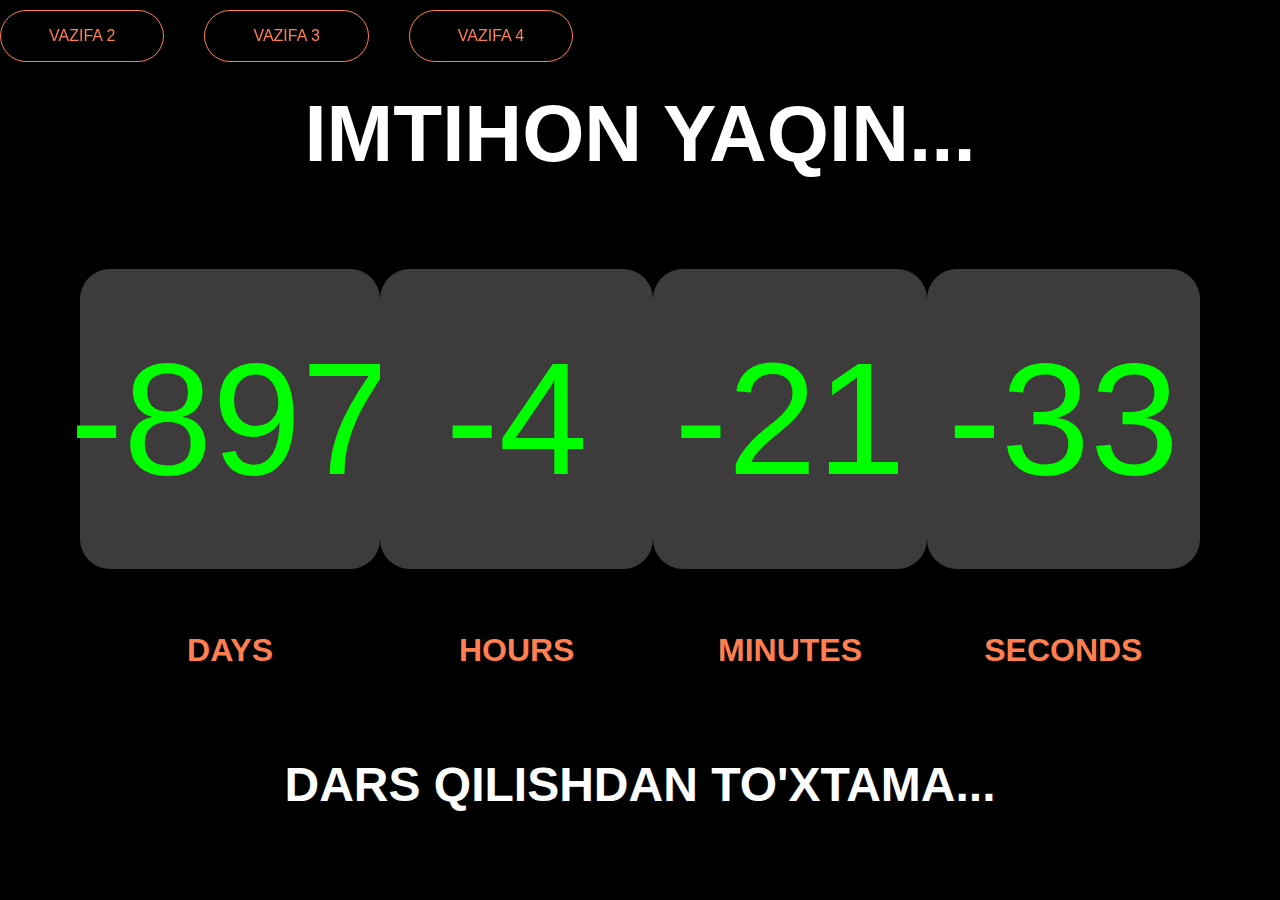
<file: index.html>
<!DOCTYPE html>
<html lang="en">

<head>
  <meta charset="UTF-8">
  <meta name="viewport" content="width=device-width, initial-scale=1.0">
  <link rel="stylesheet" href="styles/css/minified/main.min.css">
  <title>Document</title>
</head>

<body>
  <div class="container">
    <div class="links"><a href="pages/vazifa2.html">vazifa 2</a>
      <a href="pages/vazifa3.html">vazifa 3</a>
      <a href="pages/vazifa4.html">vazifa 4</a>
    </div>
    <h1 class="title">imtihon yaqin...</h1>
    <div class="counter">
      <div class="count-item">
        <div class="box">
          <p class="day">07</p>
        </div>
        <span>days</span>
      </div>
      <div class="count-item">
        <div class="box">
          <p class="hour">07</p>
        </div>
        <span>hours</span>
      </div>
      <div class="count-item">
        <div class="box">
          <p class="minute">07</p>
        </div>
        <span>minutes</span>
      </div>
      <div class="count-item">
        <div class="box">
          <p class="second">07</p>
        </div>
        <span>seconds</span>
      </div>
    </div>
    <h1 class="footer-title">dars qilishdan to'xtama...</h1>
  </div>
  <script src="js/app.js"></script>
</body>

</html>
</file>
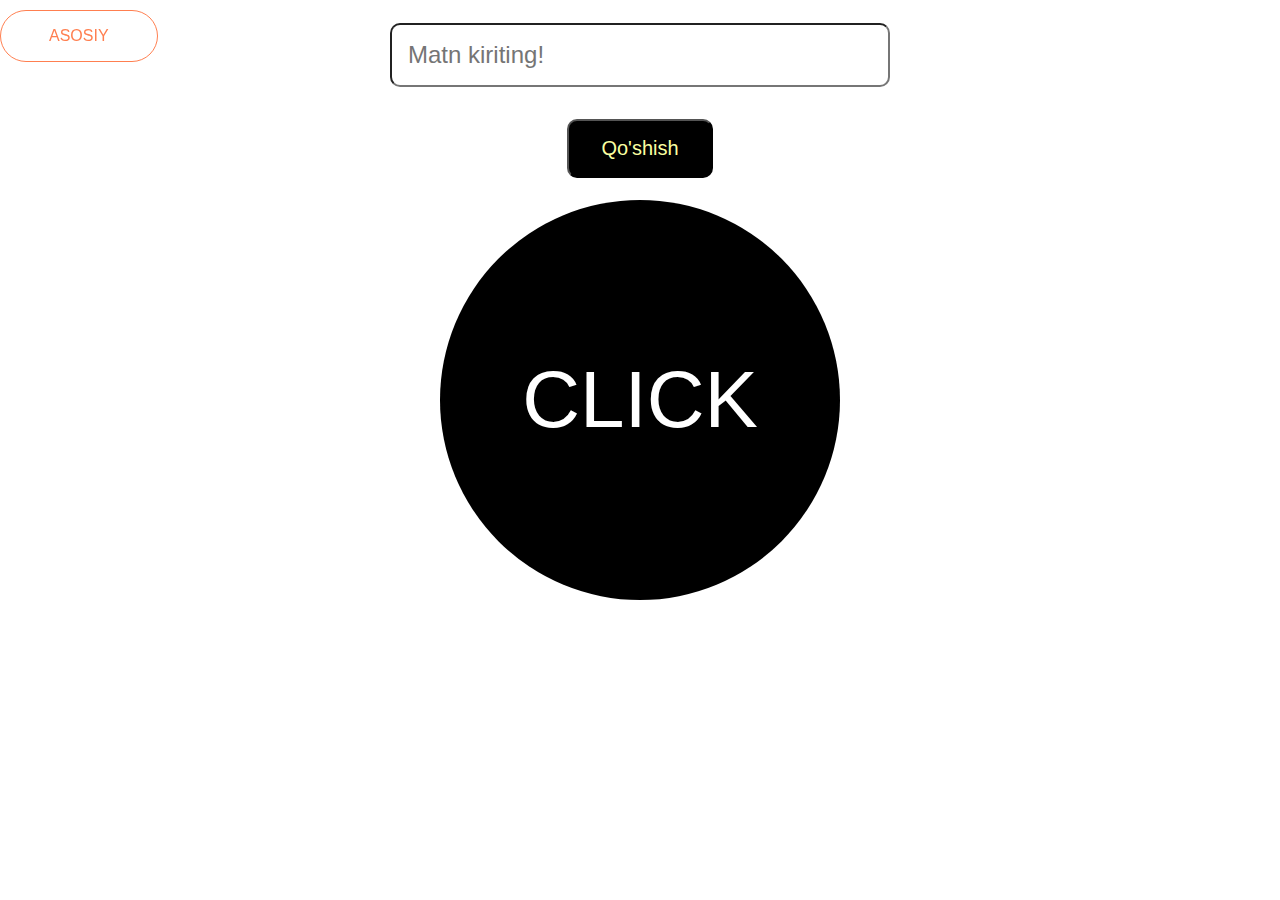
<file: pages/vazifa2.html>
<!DOCTYPE html>
<html lang="en">

<head>
  <meta charset="UTF-8">
  <meta name="viewport" content="width=device-width, initial-scale=1.0">
  <link rel="stylesheet" href="../styles/css/minified/main.min.css">
  <title>vazifa 2</title>
</head>

<body>
  <div class="container">
    <div class="links">
      <a href="../">asosiy</a>
    </div>
    <div class="magic-ball">
      <form>
        <input type="text" placeholder="Matn kiriting!">
        <button type="submit">Qo'shish</button>
      </form>

      <div class="ball">
        <p class="large">Click</p>
      </div>
    </div>
  </div>
  <script src="../js/vazifa2.js"></script>
</body>

</html>
</file>
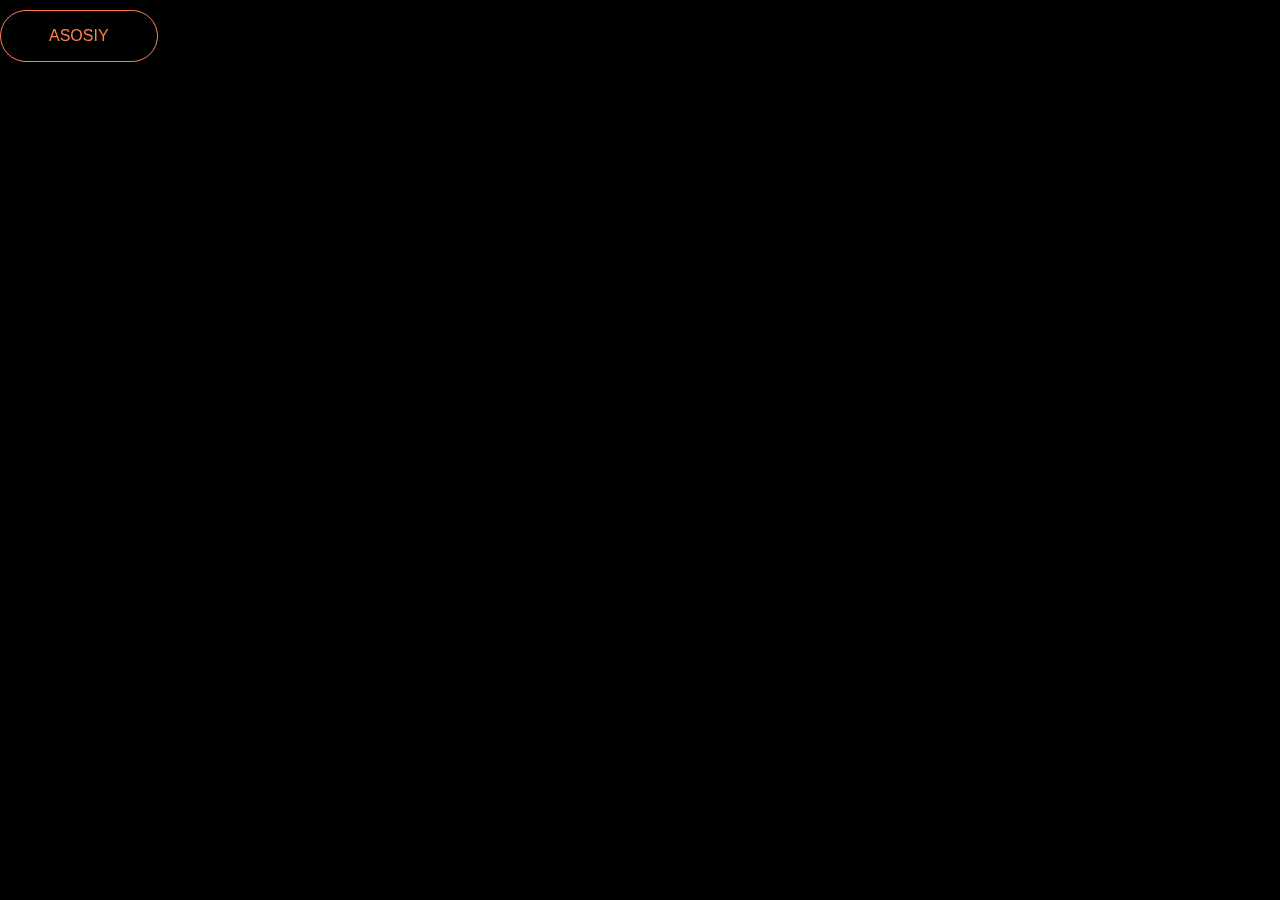
<file: pages/vazifa3.html>
<!DOCTYPE html>
<html lang="en">

<head>
  <meta charset="UTF-8">
  <meta name="viewport" content="width=device-width, initial-scale=1.0">
  <link rel="stylesheet" href="../styles/css/minified/main.min.css">
  <link rel="stylesheet" href="https://cdnjs.cloudflare.com/ajax/libs/font-awesome/6.4.2/css/all.min.css"
    integrity="sha512-z3gLpd7yknf1YoNbCzqRKc4qyor8gaKU1qmn+CShxbuBusANI9QpRohGBreCFkKxLhei6S9CQXFEbbKuqLg0DA=="
    crossorigin="anonymous" referrerpolicy="no-referrer" />
  <title>vazifa 3</title>
</head>

<body>
  <div class="container">
    <div class="links">
      <a href="../">asosiy</a>
    </div>
  </div>
  <div class="sticky-box"></div>
  <script src="../js/vazifa3.js"></script>
</body>

</html>
</file>
<file: styles/css/minified/main.min.css>
*{margin:0;padding:0;box-sizing:border-box}body{font-family:sans-serif;background-color:#000;min-height:100vh}.container{width:100%;height:100vh;display:flex;flex-direction:column;justify-content:space-evenly;text-transform:uppercase}.container .links{position:fixed;top:10px;display:flex;gap:40px;justify-content:center;align-items:center}.container .links a{text-decoration:none;color:coral;padding:1rem 3rem;border:1px solid coral;border-radius:50px;transition:.3s}.container .links a:hover{background-color:coral;color:#fff}.container .title{text-align:center;font-size:5rem;color:#fff}.container .counter{display:flex;padding:0 5rem;justify-content:space-between}.container .counter .count-item{width:300px;height:400px;display:flex;flex-direction:column;text-align:center;justify-content:space-between}.container .counter .count-item .box{display:flex;align-items:center;justify-content:center;height:300px;font-size:10rem;border-radius:30px;color:lime;background-color:#3d3b3b}.container .counter .count-item span{font-size:2rem;color:coral;font-weight:700}.container .footer-title{text-align:center;font-size:3rem;color:#fff}.magic-ball{width:100%;height:100vh;background-color:#fff}.magic-ball form{height:200px;display:flex;flex-direction:column;align-items:center;justify-content:center;gap:2rem}.magic-ball form input{width:500px;padding:1rem;border-radius:10px;font-size:24px}.magic-ball form button{padding:1rem 2rem;font-size:20px;border-radius:10px;background-color:#000;color:#faffa0}.magic-ball .ball{width:400px;height:400px;border-radius:50%;background-color:#000;margin:0 auto;display:flex;justify-content:center;align-items:center;color:#fff}.magic-ball .ball .large{font-size:5rem}.magic-ball .ball .md{width:80%;margin:0 auto;font-size:1.5rem;text-align:center}.sticky{width:200px;height:200px;padding:12px;background-color:#ff0;position:fixed;transform:translate(-50%, -50%)}.delete{position:absolute;top:10px;right:10px;font-size:24px}/*# sourceMappingURL=main.min.css.map */
</file>
